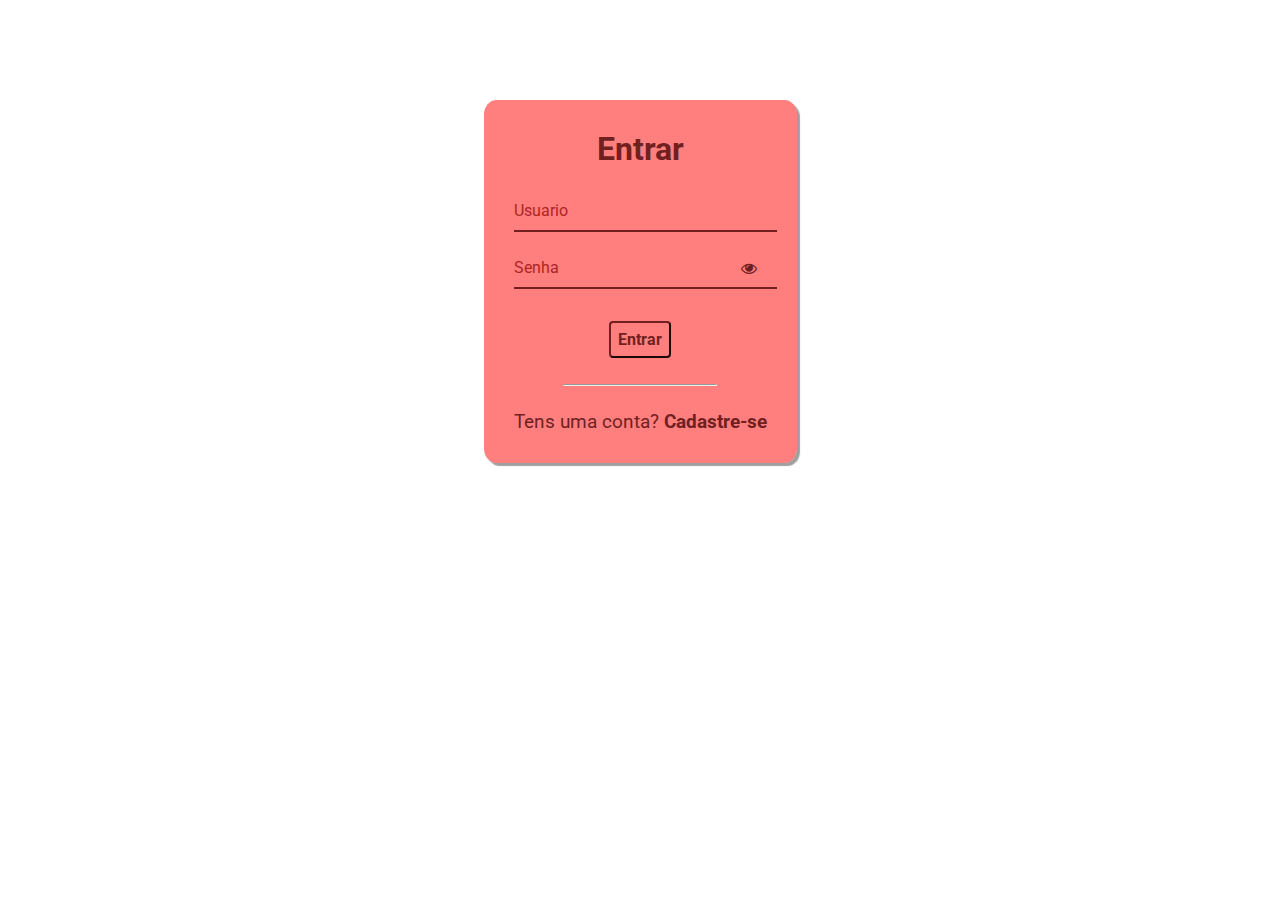
<file: tonhao/html/signin.html>
<!DOCTYPE html>
<html lang="pt-br">
  <head>
    <meta charset="UTF-8" />
    <meta http-equiv="X-UA-Compatible" content="IE=edge" />
    <meta name="viewport" content="width=device-width, initial-scale=1.0" />
    <link
      rel="stylesheet"
      href="https://stackpath.bootstrapcdn.com/font-awesome/4.7.0/css/font-awesome.min.css"
    />
    <link rel="stylesheet" href="../css/css/signin.css" />
    <title>Singin</title>
  </head>
  <body>
    <div class="container">
      <div class="card">
        <h1>Entrar</h1>

        <div id="msgError"></div>

        <div class="label-float">
          <input type="text" id="usuario" paceholder="" required />
          <label id="userLabel" for="usuario">Usuario</label>
        </div>

        <div class="label-float">
          <input type="password" id="senha" paceholder="" required />
          <label id="senhaLabel" for="senha">Senha</label>
          <i class="fa fa-eye" aria-hidden="true"></i>
        </div>

        <div class="justify-center">
          <button onclick="entrar()">Entrar</button></a>
          
        </div>

        <div class="justify-center">
          <hr />
        </div>

        <p>
          Tens uma conta?
          <a href="./signup.html">
            Cadastre-se
          </a>
        </p>
      </div>
    </div>



    <script src="../java/signin.js"></script>
  </body>
</html>
</file>
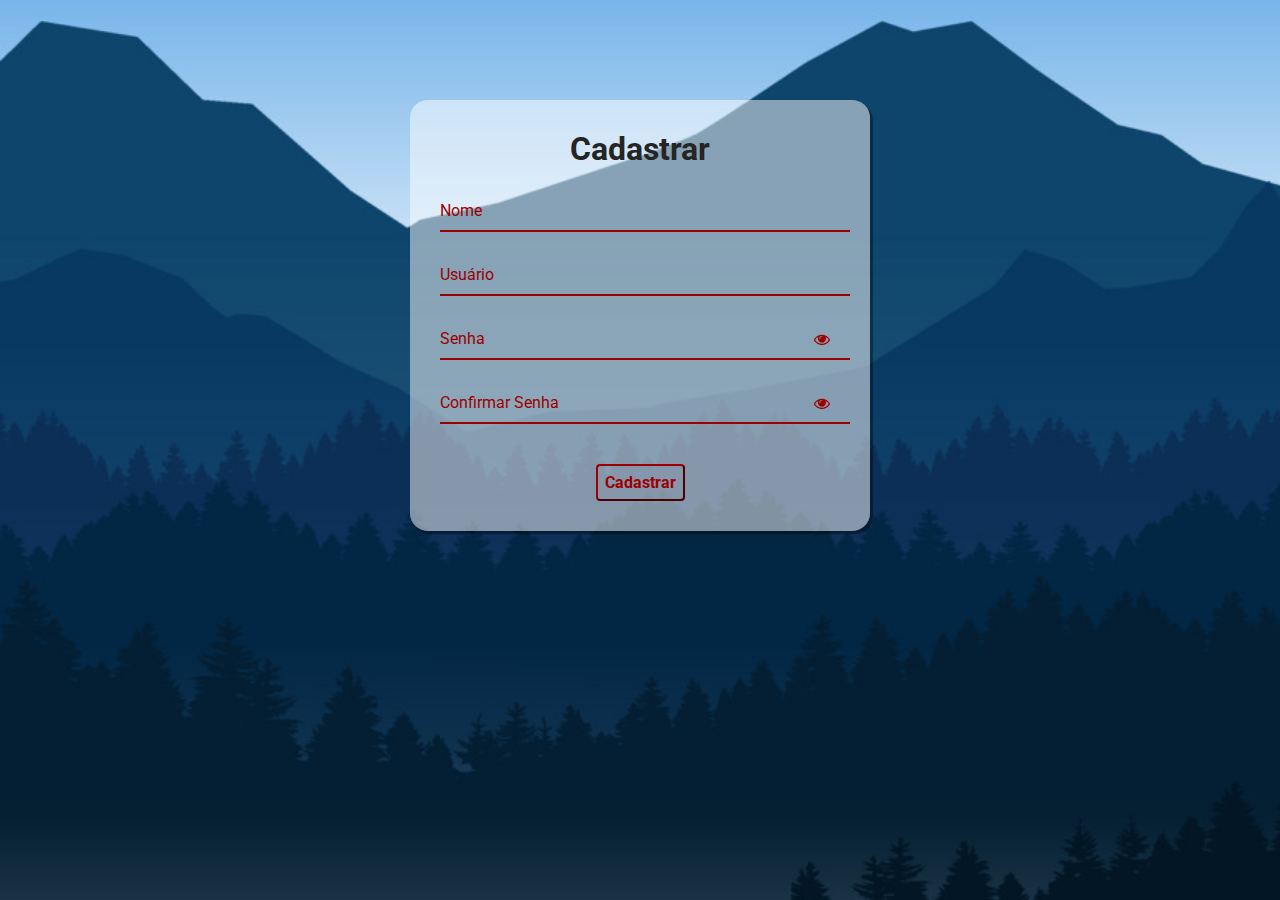
<file: tonhao/html/signup.html>
<!DOCTYPE html>
<html lang="pt-br">
  <head>
    <meta charset="UTF-8" />
    <meta http-equiv="X-UA-Compatible" content="IE=edge" />
    <meta name="viewport" content="width=device-width, initial-scale=1.0" />
    <link
      rel="stylesheet"
      href="https://stackpath.bootstrapcdn.com/font-awesome/4.7.0/css/font-awesome.min.css"
    />
    <link rel="stylesheet" href="../css/css/signup.css" />
    <title>Singup</title>
  </head>
  <body>
    <div class="container">
      <div class="card">
        <h1>Cadastrar</h1>

        <div id="msgError"></div>
        <div id="msgSuccess"></div>

        <div class="label-float">
          <input type="text" id="nome" placeholder=" " required />
          <label id="labelNome" for="nome">Nome</label>
        </div>

        <div class="label-float">
          <input type="text" id="usuario" placeholder=" " required />
          <label id="labelUsuario" for="usuario">Usuário</label>
        </div>

        <div class="label-float">
          <input type="password" id="senha" placeholder=" " required />
          <label id="labelSenha" for="senha">Senha</label>
          <i id="verSenha" class="fa fa-eye" aria-hidden="true"></i>
        </div>

        <div class="label-float">
          <input type="password" id="confirmSenha" placeholder=" " required />
          <label id="labelConfirmSenha" for="confirmSenha"
            >Confirmar Senha</label
          >
          <i id="verConfirmSenha" class="fa fa-eye" aria-hidden="true"></i>
        </div>

        <div class="justify-center">
          <button onclick="cadastrar()">Cadastrar</button>
        </div>
      </div>
    </div>

    <script src="../java/signup.js"></script>
  </body>
</html>
</file>
<file: tonhao/css/css/signin.css>
@import url('https://fonts.googleapis.com/css2?family=Roboto:ital,wght@0,100;0,300;0,400;0,500;0,700;0,900;1,100;1,300;1,400;1,500;1,700;1,900&display=swap');

* {
  margin: 0;
  padding: 0;
  font-family: 'Roboto', sans-serif;
}

body {
  background-image: url("");
  background-repeat: no-repeat;
  background-size: cover;
  background-attachment: fixed
}

.container {
  display: flex;
  justify-content: center;
  width: 100%;
  margin-top: 100px;
}

.card {
  background-color: #ff000080;
  padding: 30px;
  border-radius: 4%;
  box-shadow: 3px 3px 1px 0px #00000060
}

h1 {
  text-align: center;
  margin-bottom: 20px;
  color: #721f1f
}

.label-float input {
  width: 100%;
  padding: 5px 5px;
  display: inline-block;
  border: 0;
  border-bottom: 2px solid #721f1f;
  background-color: transparent;
  outline: none;
  min-width: 180px;
  font-size: 16px;
  transition: all .3s ease-out;
  border-radius: 0;

}

.label-float {
  position: relative;
  padding-top: 13px;
  margin-top: 5%;
  margin-bottom: 5%;
}

.label-float input:focus {
  border-bottom: 2px solid #721f1f;
}

.label-float label {
  color: rgb(173, 37, 37);
  position: absolute;
  top: 0;
  left: 0;
  margin-top: 13px;
  transition: all .3s ease-out;
}

.label-float input:focus+label,
.label-float input:valid+label {
  font-size: 13px;
  margin-top: 0;
  color: #721f1f
}

button {
  background-color: transparent;
  border-color:#721f1f;
  color:#721f1f;
  padding: 7px;
  font-weight: bold;
  font-size: 12pt;
  margin-top: 20px;
  border-radius: 4px;
  cursor: pointer;
  outline: none;
  transition: all .4s ease-out;
}

button:hover {
  background-color:#721f1f;
  color: #fff;
}

.justify-center {
  display: flex;
  justify-content: center;
}

hr {
  margin-top: 10%;
  margin-bottom: 10%;
  width: 60%;
}

p {
  color: #721f1f;
  font-size: 14pt;
  text-align: center;
}

a {
  color: #721f1f;
  font-weight: bold;
  text-decoration: none;
  transition: all .3s ease-out;
}

a:hover {
  color: #721f1f;
}

.fa-eye {
  position: absolute;
  top: 15px;
  right: 10px;
  cursor: pointer;
  color:#721f1f;
}

#msgError {
  text-align: center;
  color: #ffffff;
  background-color: #ffbbbb;
  padding: 10px;
  border-radius: 4px;
  display: none;
}
</file>
<file: tonhao/css/css/signup.css>
@import url('https://fonts.googleapis.com/css2?family=Roboto:ital,wght@0,100;0,300;0,400;0,500;0,700;0,900;1,100;1,300;1,400;1,500;1,700;1,900&display=swap');

* {
  margin: 0;
  padding: 0;
  font-family: 'Roboto', sans-serif;
}

body {
  background-image: url("../../images/10055974-azul-escuro-montanha-paisagem-ilustracao-e-floresta-nascer-e-por-do-sol-nas-montanhas-gratis-vetor.jpg");
  background-repeat: no-repeat;
  background-size: cover;
  background-attachment: fixed
  
}

.container {
  display: flex;
  justify-content: center;
  width: 100%;
  margin-top: 100px;
}

.card {
  background-color: #ffffff80;
  padding: 30px;
  border-radius: 4%;
  box-shadow: 3px 3px 1px 0px #00000060;
  width: 400px;
}

h1{
  text-align: center;
  margin-bottom: 20px;
  color: #252525
}

.label-float input{
  width: 100%;
  padding: 5px 5px;
  display: inline-block;
  border: 0;
  border-bottom: 2px solid #9c0000;
  background-color: transparent;
  outline: none;
  min-width: 180px;
  font-size: 16px;
  transition: all .3s ease-out;
  border-radius: 0;
  
}

.label-float{
  position: relative;
  padding-top: 13px;
  margin-top: 5%;
  margin-bottom: 5%;
}

.label-float input:focus{
  border-bottom: 2px solid #a03838;
}

.label-float label{
  color: #9c0000;
  position: absolute;
  top: 0;
  left: 0;
  margin-top: 13px;
  transition: all .3s ease-out;
}

.label-float input:focus + label,
.label-float input:valid + label{
  font-size: 13px;
  margin-top: 0;
  color: #a03838
}

button{
  background-color: transparent;
  border-color: #9c0000;
  color: #9c0000;
  padding: 7px;
  font-weight: bold;
  font-size: 12pt;
  margin-top: 20px;
  border-radius: 4px;
  cursor: pointer;
  outline: none;
  transition: all .4s ease-out;
}

button:hover{
  background-color:#9c0000;
  color: #fff;
}

.justify-center{
  display: flex;
  justify-content: center;
}

.fa-eye{
  position: absolute;
  top: 15px;
  right: 10px;
  cursor: pointer;
  color: #9c0000;
}

#msgError{
  text-align: center;
  color: #ff0000;
  background-color: #ffbbbb;
  padding: 10px;
  border-radius: 4px;
  display: none;
}

#msgSuccess{
  text-align: center;
  color: #00bb00;
  background-color: #bbffbe;
  padding: 10px;
  border-radius: 4px;
  display: none;
}
</file>
